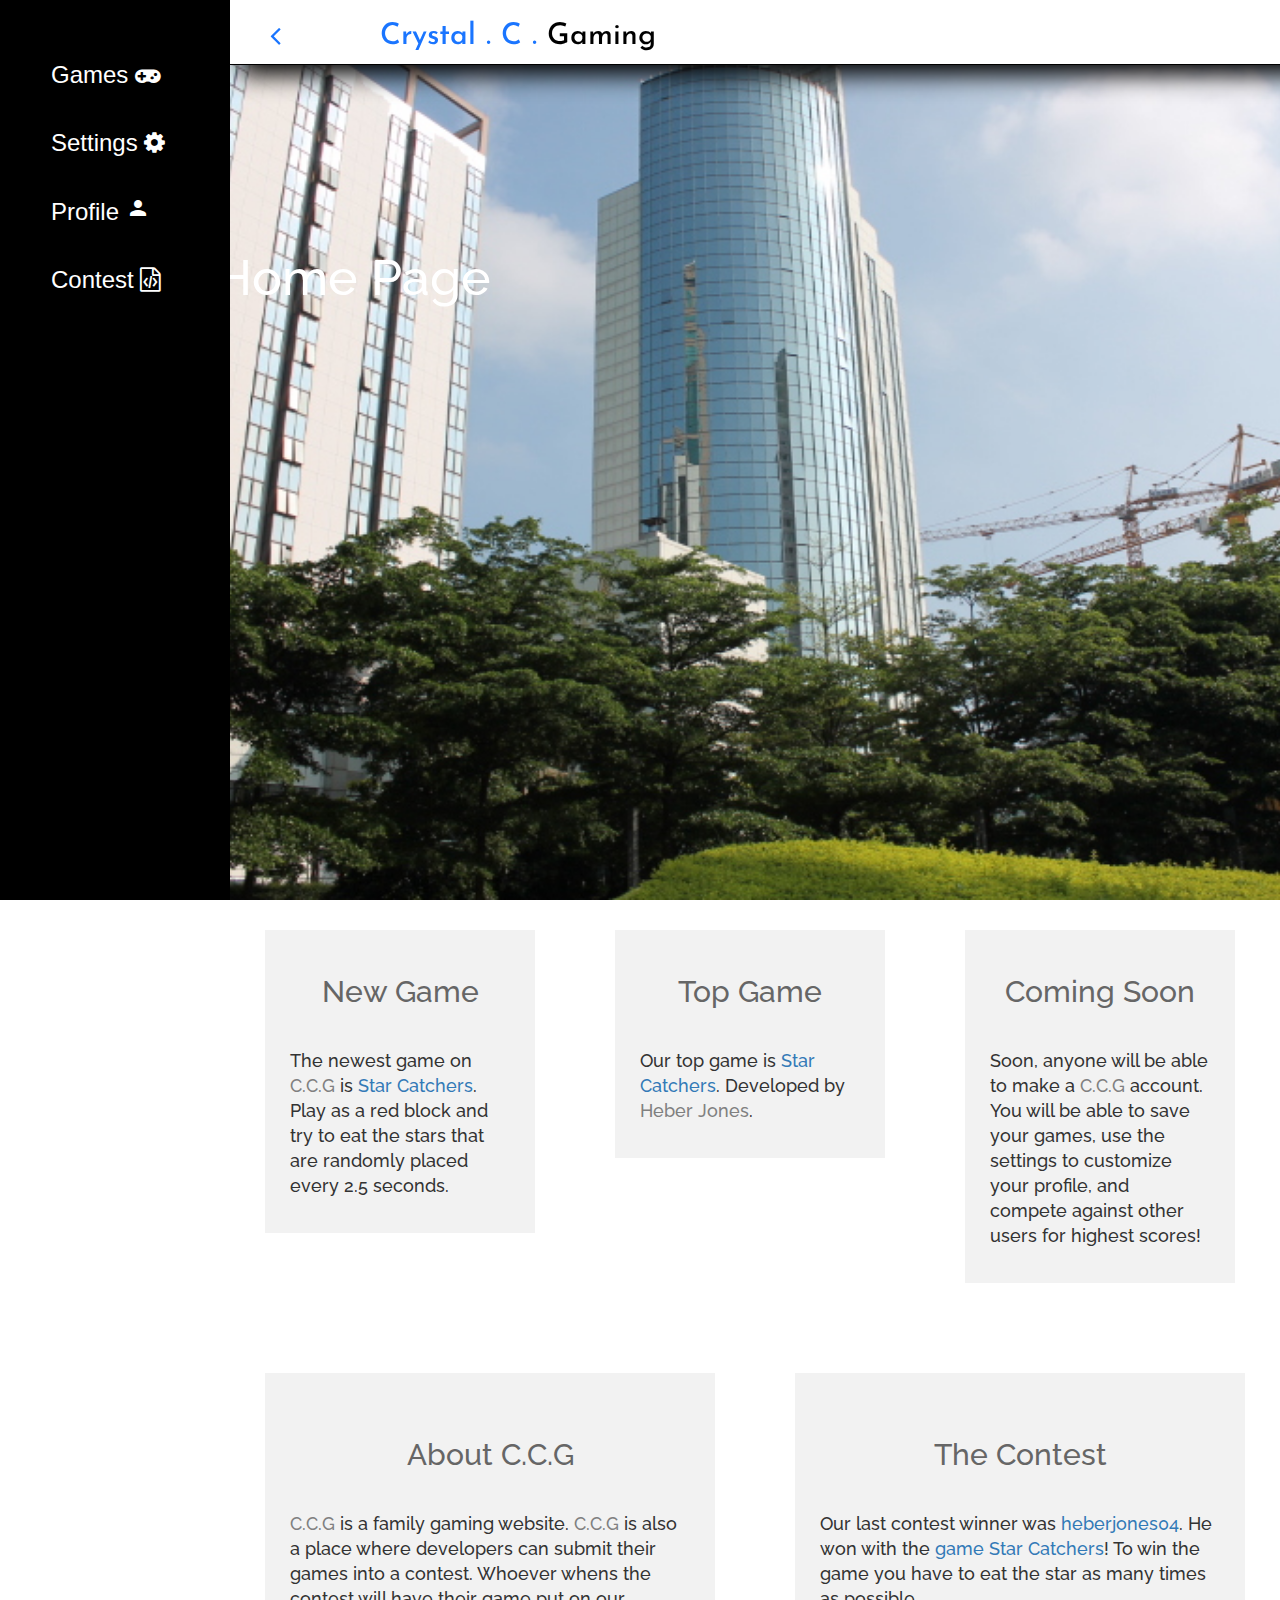
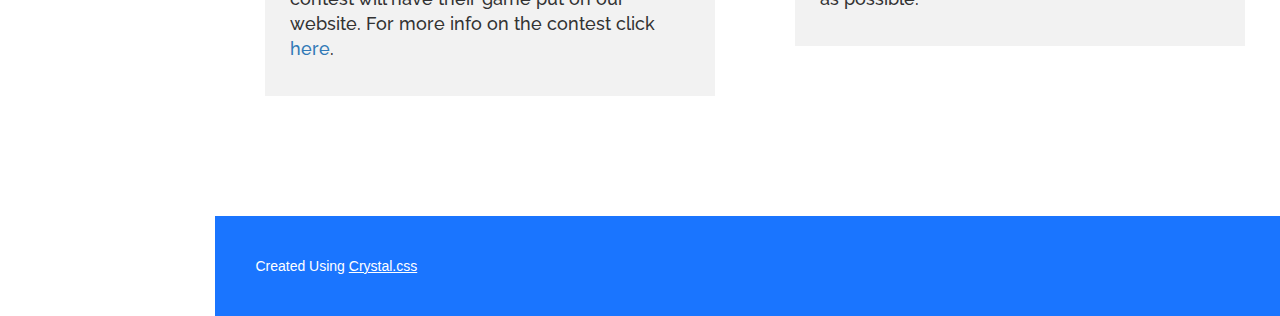
<file: mainplace/index.html>
<html>

	<head>
	
		<meta name="viewport" content="width=device-width, initial-scale=1">
		
		<link rel="stylesheet" href="https://www.w3schools.com/lib/w3.css">
		
		<link rel="stylesheet" href="https://maxcdn.bootstrapcdn.com/bootstrap/3.3.7/css/bootstrap.min.css">
		
		<link href="https://fonts.googleapis.com/icon?family=Material+Icons" rel="stylesheet">
	
		<link type="text/css" rel="stylesheet" href="http://crystalcleangaming.com/lib/	crystal.css">
		
		<link rel="stylesheet" type="text/css" href="index.css">
		
		<link rel="stylesheet" type="text/css" href="mains/main.css">
		
		<link rel="stylesheet" href="https://cdnjs.cloudflare.com/ajax/libs/font-awesome/4.7.0/css/font-awesome.min.css">
		
		<link href="https://fonts.googleapis.com/css?family=Josefin+Sans" rel="stylesheet">
		
		<link href="https://fonts.googleapis.com/css?family=Indie+Flower|Raleway" rel="stylesheet">
		
		<link rel="shortcut icon" href="mains/redfavicon.png">
		
		<title>Crystal Clean Gaming</title>
		
	</head>
	
	<body id="body">
	
		<div id="lefter" >
	
			<a href="otherpgs/gamepg/games.html" title="The Games Page">
				
				<div>Games	 <i class="fa fa-gamepad"></i></div>
				
			</a>
			<br>
			<a href="otherpgs/settingpg/setting.html" title="The Settings Page">
				
				<div>Settings <i class="fa fa-gear"></i></div>
				
			</a>
			<br>
			<a href="otherpgs/settingpg/setting.html" title="Edit your Profile">
				
				<div>Profile <i class="material-icons">person</i></div>
				
			</a>
			<br>
			<a href="contest/contest.html" title="Edit your Profile">
				
				<div>Contest <i class="fa fa-file-code-o"></i></div>
				
			</a>
		
		</div>
	
		<div class="row">
		
			<div id="header" class="col-md-12">
			
				<div class="row">
				
					<h2 class="jfs col-md-1"><i id="colbtn" class="fa fa-angle-left"></i></h2>
					
					<h1 id="logo" class="jfs col-md-4"><a href="http://crystalcleangaming.com" title="Crystal-Clean-Gaming.com"><span class="hvrBlack"><span style="color:#1a75ff;">Crystal . C . </span>Gaming</span></a></h1>
					
				</div>
			
			</div>
		
		</div>
		
		<div class="row">
		
			<div id="slide" class="col-md-12" style="background-image:url('pics/pinecone.jpg');">
		
				<div class="row">
					
					<h1 style="color:white; font-size:50px;" id="pagetype"
					class="rales textCenter"><span class="w3-padding w3-black w3-opacity-min">Home Page</span></h1><br>	
				
				</div>
			
			</div>
		
		</div>
		
		<div class="row articles">
		
			<div class="article col-md-3 box-s" id="article1">
			
				<h2 class="redtitl ">New Game</h2>
				
				<br>
				
				<h4>
					The newest game on <span class="red">C.C.G</span> is <a href="games/newgame/beforegm.html" title="star catchers">Star Catchers</a>.
					Play as a red block and try to eat the stars that are randomly placed every 2.5 seconds.
				</h4>
			
			</div>
			
	
		
		
			<div class="article col-md-3 box-s" id="article2">
			
				<h2 class="redtitl">Top Game</h2>
				<br>
				<h4>
					Our top game is <a href="games/newgame/beforegm.html" title="Star Catchers">Star Catchers</a>. Developed
					by <span class="red">Heber Jones</span>. 
				</h4>
			                    
			</div>   
		
		
		
			                    
			<div class="article col-md-3 box-s" id="article3">
						
				<h2 class="redtitl">Coming Soon</h2>	
					<br>
				<h4>
					Soon, anyone will be able to make a <span class="red">C.C.G</span> account. You will be able to save
					your games, use the settings to customize your profile, and compete against other users for highest 
					scores!
				</h4>
				
			</div>
			
			</div>       
			
			<div class="row articles">       
			                    
			<div class="article col-md-5 box-s" id="article4">
			
				<br>
				
				<h2 class="redtitl">About C.C.G</h2>
				<BR>
				<h4>
					<span class="red">C.C.G</span> is a family gaming website. <span class="red">C.C.G</span>
					is also a place where developers can submit their games into a contest. Whoever whens the 
					contest will have their game put on our website. For more info on the contest click 
					<a href="contest/contest.html" title="contest">here</a>.
				</h4>
				
			</div>
			
				<div class="article col-md-5 box-s" id="article4">
			
				<br>
				
				<h2 class="redtitl">The Contest</h2>
				<BR>
				<h4>
					Our last contest winner was <a href="#" title="heberjones04's profile">heberjones04</a>. 
					He won with the <a href="games/newgame/beforegm.html" title="Stat Catchers">game Star Catchers</a>!
					To win the game you have to eat the star as many times as possible.
				</h4>
				
			</div>
		
		</div>
		
		<br><br><br>
		
		<div class="row">
		
			<div id="footer" class="col-md-12">
				
				<div class="row">
				
					<div class="col-md-3">
					
						<p>Created Using <a href="#" title="crystal.css" target="_blank">Crystal.css</a></p>
						
					</div>
				
				</div>
				
			</div>
		
		</div>
		
		<script src="mains/main.js">
		</script>
		
		
	</body>
	
</html>
</file>
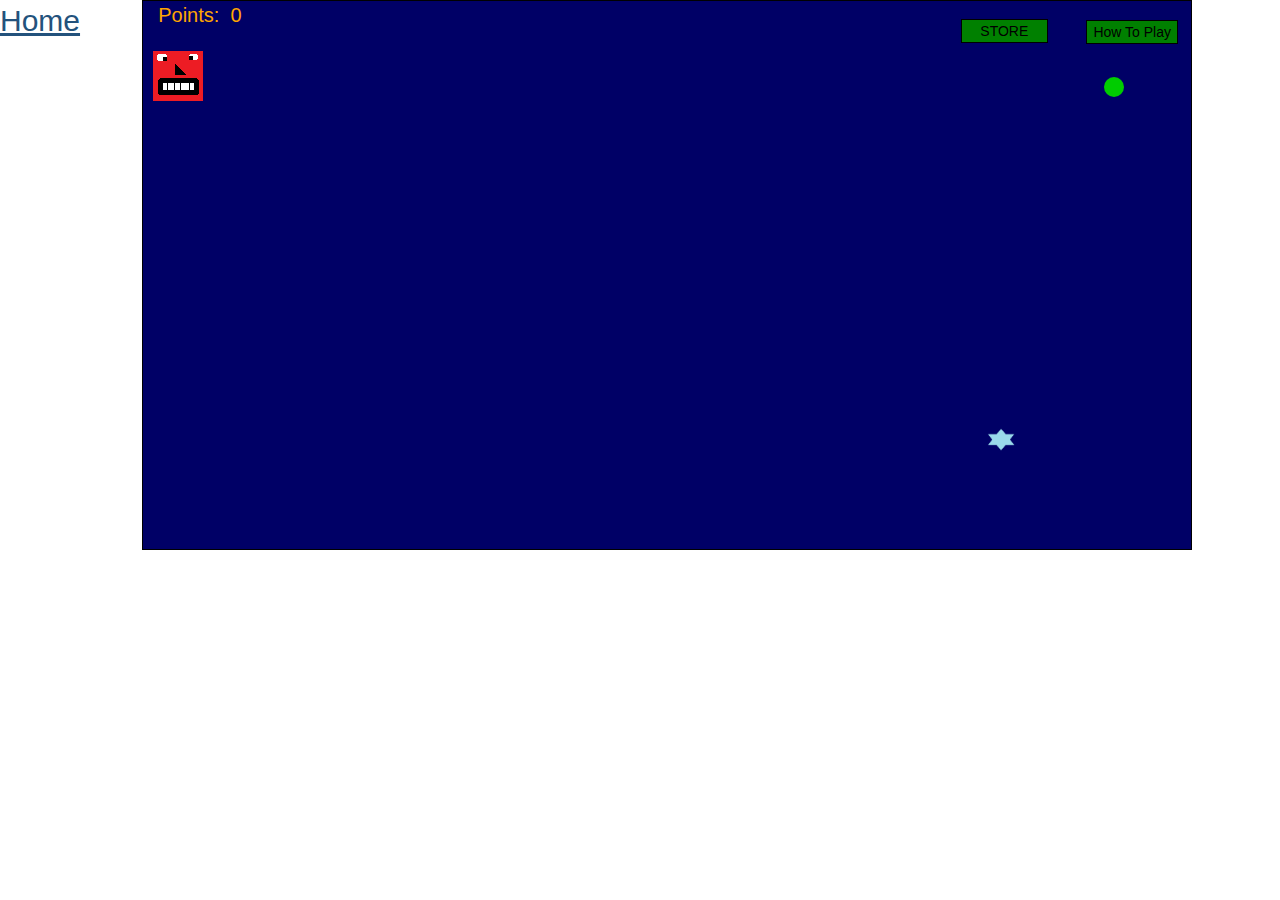
<file: mainplace/games/newgame/game.html>
<html>
<head>
<title> Star Catchers </title>
<link href="https://fonts.googleapis.com/css?family=Lobster" rel="stylesheet" type="text/css">
<link type="text/css" rel="stylesheet" href="../../main.css">
<link rel="stylesheet" href="https://maxcdn.bootstrapcdn.com/bootstrap/3.3.7/css/bootstrap.min.css">
<link href="https://fonts.googleapis.com/css?family=Josefin+Sans" rel="stylesheet">
<link type="text/css" rel="stylesheet" href="main.css">

<style>
body {overflow-x:hidden;}
</style>

</head>
	<body onkeypress="getkey(event)" onload="start()">
	<a href="../../otherpgs/gamepg/games.html" title="home" class="homelink" style="position:absolute; font-size:30px;"
	>Home</a>
		<div class="row">
			<div id="gamearea" class="col-md-12">
				<div class="row">
					<p id="scoretext" class="col-sm-1">Points:</p><p id="score" class="col-sm-0.5">0</p>
					<input type="button" id="storebtn" value="STORE" class="col-sm-1"></input>
					<input type="button" id="htp" value="How To Play" ></input>
					<h3 style="color:gold; text-align:center; z-index:102; display:none;"
					id="nexttext">Next Level!</h3>
				</div>

			<img id="player" src="pics/mainface.png" width="100%">

		<div id="speedball"></div>
		<div id="speedball2"></div>
		<div id="tBall"></div>
	<img src="enemy.png" alt="enemy" width="30px" id="enemy">
	<img src="enemy2.png" alt="eneny" width="30px" id="enemy2">

</div></div>

<div class="row">
	<div id="store" class="col-md-12"><input type="button" value="CLOSE" class="buybtn" id="closestr"></input>
		<div class="stroption">
		  <h3>Extra speed ball <img src="strSball.png" alt="speed ball" width="10%"></h3>
		  <p>Increase your speed by 50% with <strong>another</strong> Speed Ball for: <input id="extraSbll" value="10 Points" type="button" class="buybtn"></input></p>
		  <p class="bought" id="sballBGHT">Bought</p>
			<h4></h4>
			</div>
			
			<div class="stroption">
			<h3>Extra Enemy <img src="enemypic.png" alt="A Picture of the enemy." width="7%"></h3>
			<p>Increase the chances of your player running into an enemy with <strong>another</strong> enemy for:
			<input type="button" class="buybtn" value="15 Points" id="extraEnmy"></input></p>
			<p class="bought" id="enemyBGHT">Bought</p>
			
			</div>
			
			<div class="stroption">
				<h3 style="color:gold; font-family:Lobster;">WIN!!</h3>
				<p style="color:gold">Win for: <input type="button" class="buybtn" value="40 Points" id="winbtn"
				></input></p>
				<p style="color:gold; display:none;" id="winalert">YOU WON!</p>
			
			
			</div>
	</div>
</div>

<div class="row">

	<div id="htparea">
	<h2>How To Play</h2>
	<p>To move your <span style="color:red;">Player</span>, Use the keys, <span style="color:#00cc00;">W A S D<br><br></span>
	The aim of the game is to earn points by getting the enemy. <img src="enemypic.png" width="20px" alt="Enemy pic"><br><br>
	You can increase your speed by 10% by eating the green ball. <img src="strSball.png" width="20px"><br><br>
	If you press the <span style="color:#00cc00; text-decoration:italic;">Spacebar</span> a 
	<span style="color:red">red</span> and <span style="color:#0099ff">blue</span>
	ball <img src="tbpic.png" width="20px"> will appear where your player last was. If you press the 
	<span style="color:#00cc00">E</span> key your player will teleport where you placed the
	<span style="color:#0099ff;">ba</span><span style="color:red;">ll</span> last.
	<br><br>
	You can earn more things by clicking the store button, and using your points to buy things.<br><br>
	You can also <span style="color:gold">win</span> the game, by buying it in the store for 40 points.<br><br></p>
	<input type="button" class="buybtn" id="closehtp" value="CLOSE"></input>
	</div>

</div>

<script src="webpage.js"></script>
<script src="game.js"></script>
</body>
</html>
</file>
<file: mainplace/index.css>
body {
	margin-left:18%;
}

.games {padding:0 5% 40px 5%; background-color:white;}
.games img {

		border-top:white 1px solid;
	border-bottom:white 1px solid;
}

.games img:hover {
	
	cursor:pointer;
		border-top:red 1px solid;
	border-bottom:red 1px solid;
}

.article h4 {
	line-height:25px;
}

.article {
	
	background-color:#f2f2f2;
	padding:25px;
	
	margin:30px;
	margin-left:50px;
	font-family:'Raleway';
	
}

.articles {
	
	padding-bottom:30px;
}
</file>
<file: mainplace/mains/main.css>
#header {height:65px; background-color:white; color:#1a75ff; padding:0 10px 5px 40px; border-bottom:black 1px solid;
position:fixed; top:0; z-index:100; width:100%; left:18%; transition:0.5s; overflow:hidden;
box-shadow: 10px 10px 24px black;

}

#lefter {position:fixed; width:18%; height:100%; background-color:black; color:white; left:0;
z-index:101; transition:0.5s; border:black 1px solid; padding:50px 0 10px 0; overflow-x:hidden;
}

body {transition:0.5s; overflow-x:hidden;}



#colbtn {
	z-index:202;
}

.red {
	color:gray;
}

.redtext {
	color:red;
}


#colbtn:hover {color:#d9d9d9; cursor:pointer;}
#colbtn:active {color:#1a75ff;}

#slide {width:100%; height:100%; overflow:hidden;  background-position:center;
background-repeat:no-repeat; background-size:cover;}

/*#img1 {display:none;}*/

.slideimg {width:100%;}

#logo { font-size:30px; font-family:'Josefin Sans'; color:black; text-decoration:none; z-index:201;}
#logo a {
	color:black; text-decoration:none; 
}

#pagetype {
	margin-top:250px; width:100%;
	z-index:200; 
}

.hvrBlack {
	padding:5px;
}

.hvrBlack:hover {
	background-color:#d9d9d9; 
}

.rales {font-family:'Raleway';}

#lefter a {
	color:white; font-size:24px; cursor:pointer; text-decoration:none;
}

#lefter div {
	width:100%; padding:7px 10px 7px 50px;
}

#lefter div:hover {
	background-color:#1a75ff;
}

.redtitl {
	color:#666666;
	text-align:center;
}

a {
	
}

#footer {
	background-color:#1a75ff;
	padding:40px 30px 30px 40px;
	
	color:white;
	
	
	
}

#footer a {
	color:white;
	text-decoration:underline;
}

.bluetitl {
	color:#1a75ff;
}

#footer a:hover {
	color:#1a75ff;
	background-color:white;
	text-decoration:underline;
}

/*the x is less than -1000 the z is more than +1000*/

.csslink {
	color:black; 
	text-decoration:underline;
	
}

.csslink:hover {
	color:#808080;
}

a:visited {
	color:blue; text-decoration:none;
}

.middlepic {
border-left:none;
border-right:none;
}
</file>
<file: mainplace/main.css>
#header {height:65px; background-color:white; color:red; padding:0 10px 5px 40px; border-bottom:black 1px solid;
position:fixed; top:0; z-index:100; width:100%; left:250px; transition:0.5s;
}

#lefter {position:fixed; width:250px; height:100%; background-color:black; color:white; left:0;
z-index:101; transition:0.5s; border:black 1px solid; padding:50px 0 10px 0;
}

body {margin-left:250px; transition:0.5s; overflow-x:hidden;}

#colbtn {}

#colbtn:hover {color:#d9d9d9; cursor:pointer;}
#colbtn:active {color:red;}

#slide {width:100%; height:50%; overflow:hidden; border-bottom:black 1px solid; margin-top:65px;}

#img1, #img2, #img3 {display:none;}

.slideimg {width:100%;}

#logo { font-size:30px; font-family:'Raleway';}

.rales {font-family:'Raleway';}

#lefter a {
	color:white; font-size:20px; cursor:pointer; text-decoration:none;
}

#lefter div {
	width:100%; padding:5px 10px 5px 50px;
}

#lefter div:hover {
	background-color:#4d4d4d;
}
</file>
<file: mainplace/games/newgame/main.css>
#player {background-color:red; height:50px; width:50px; position:absolute; top:50px; left:10px;
z-index:100;}

#gamearea {background-color:#000066; border:black 1px solid; width:1050px; height:550px; margin-left:12%;}

#speedball, #speedball2 {background-color:#00cc00; border-radius:50%; width:20px; height:20px; position:absolute;
left:400px; top:10px;}

#strSball {background-color:#00cc00; border-radius:50%; width:20px; height:20px;}

#enemy2 {display:none;}

#winbtn {color:gold; background-color:white; }
#winbtn:hover {color:white; background-color:gold;}

#enemy, #enemy2 {
	position:absolute; 
}

#tBall {
	background-color:red; border-radius:50%; width:20px; height:20px; display:none;
	border:5px #0099ff solid
}

#score, #scoretext {color:orange; font-size:20px; font-family:sans-serif; z-index:101;}

#storebtn {
	margin-left:78%; margin-top:-2%; z-index:103; background-color:green; color:black; border:black solid 1px;
	
}

#htp {background-color:green; color:black; position:absolute; top:3.5%; left:90%; border:black 1px solid;}
#htp:hover {background-color:black; color:green;}

#htparea {background-color:black; color:white; width:60%;  padding:0 2% 5% 2%;
 position:absolute;
top:3%; left:20%; z-index:200; display:none;}

#storebtn:hover {color:green; background-color:black;}

#store {background-color:black; width:60%; padding:0 2% 5% 2%;  position:absolute; left:20%; top:5%; display:none; 
color:white; z-index:103;}

.buybtn {color:#00cc00; background-color:white; border:black solid 1px; }
.buybtn:hover {color:white; background-color:#00cc00; }

.stroption {border-bottom:gray 5px solid; padding-bottom:15px;}

#closestr {position:fixed; left:74%; top:7%;}

#speedball2 {display:none;}

.bought {color:red; font-family:monospace; display:none; }
</file>
